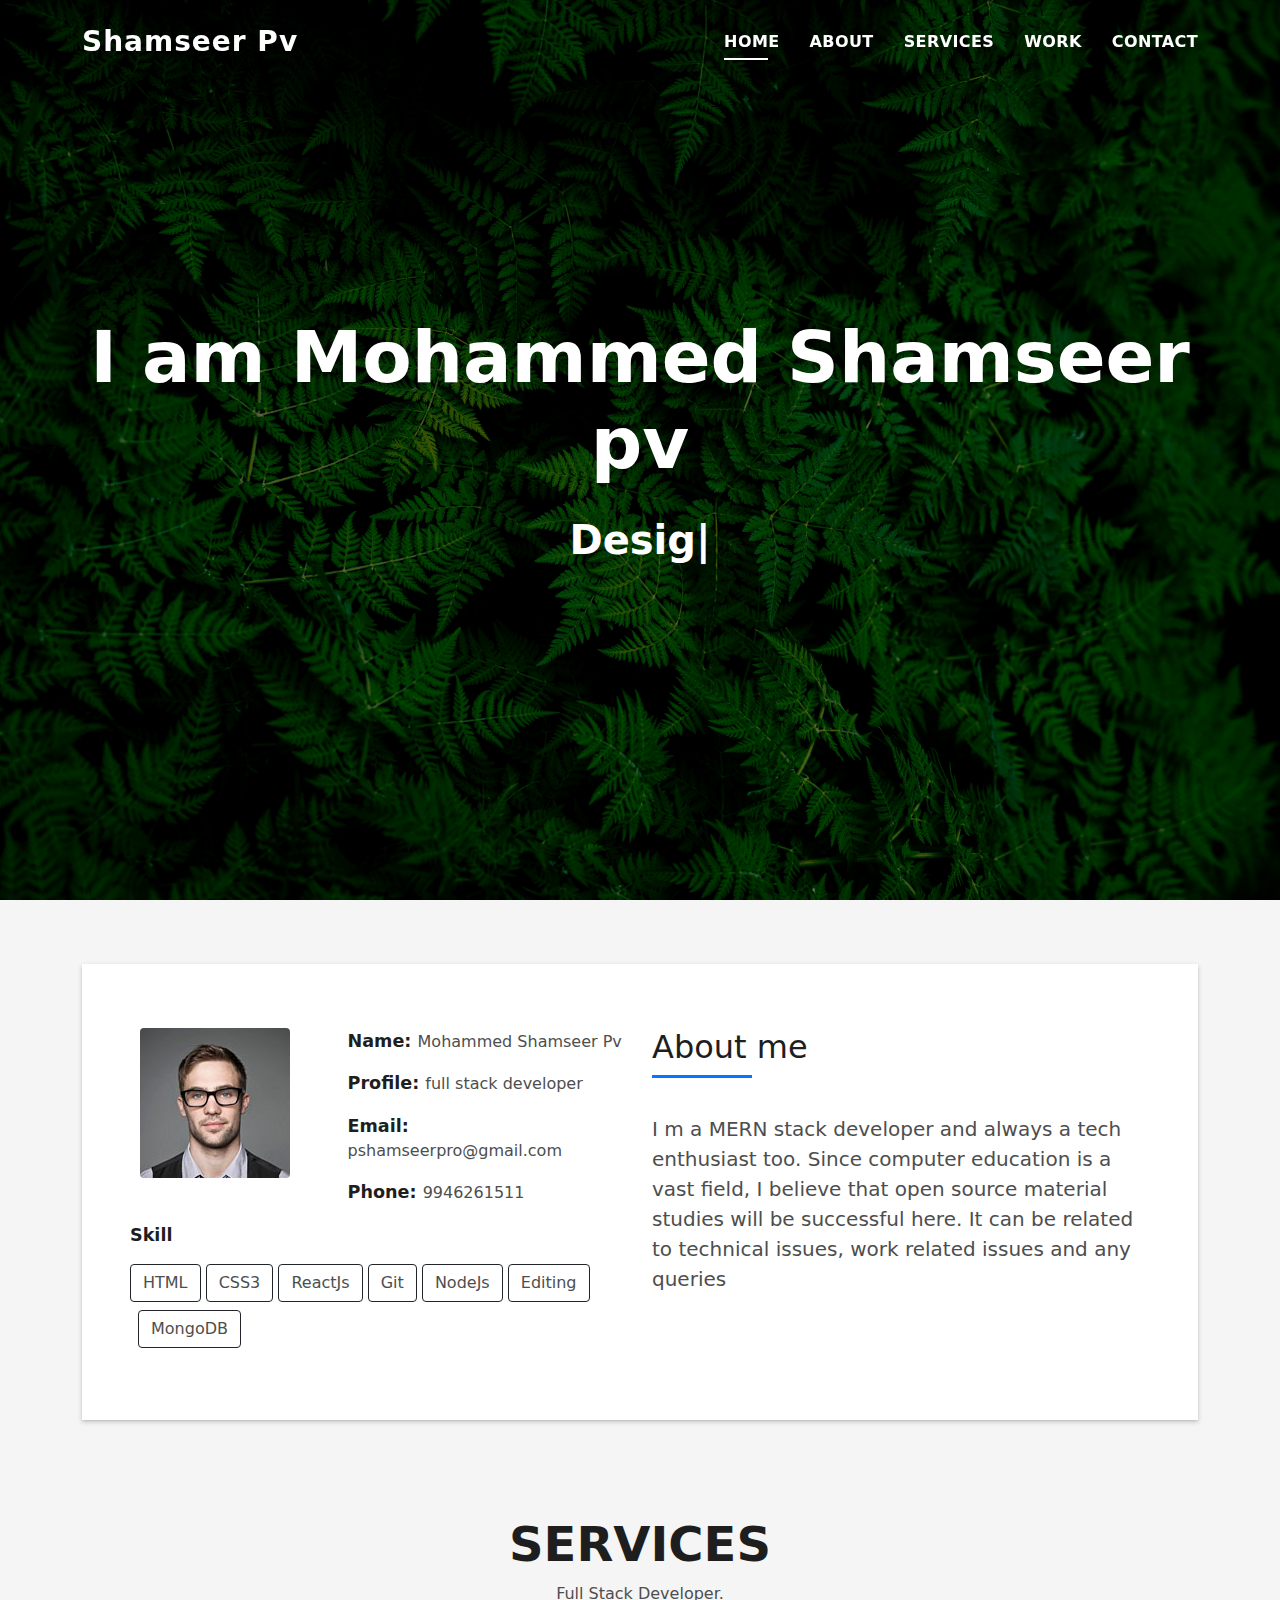
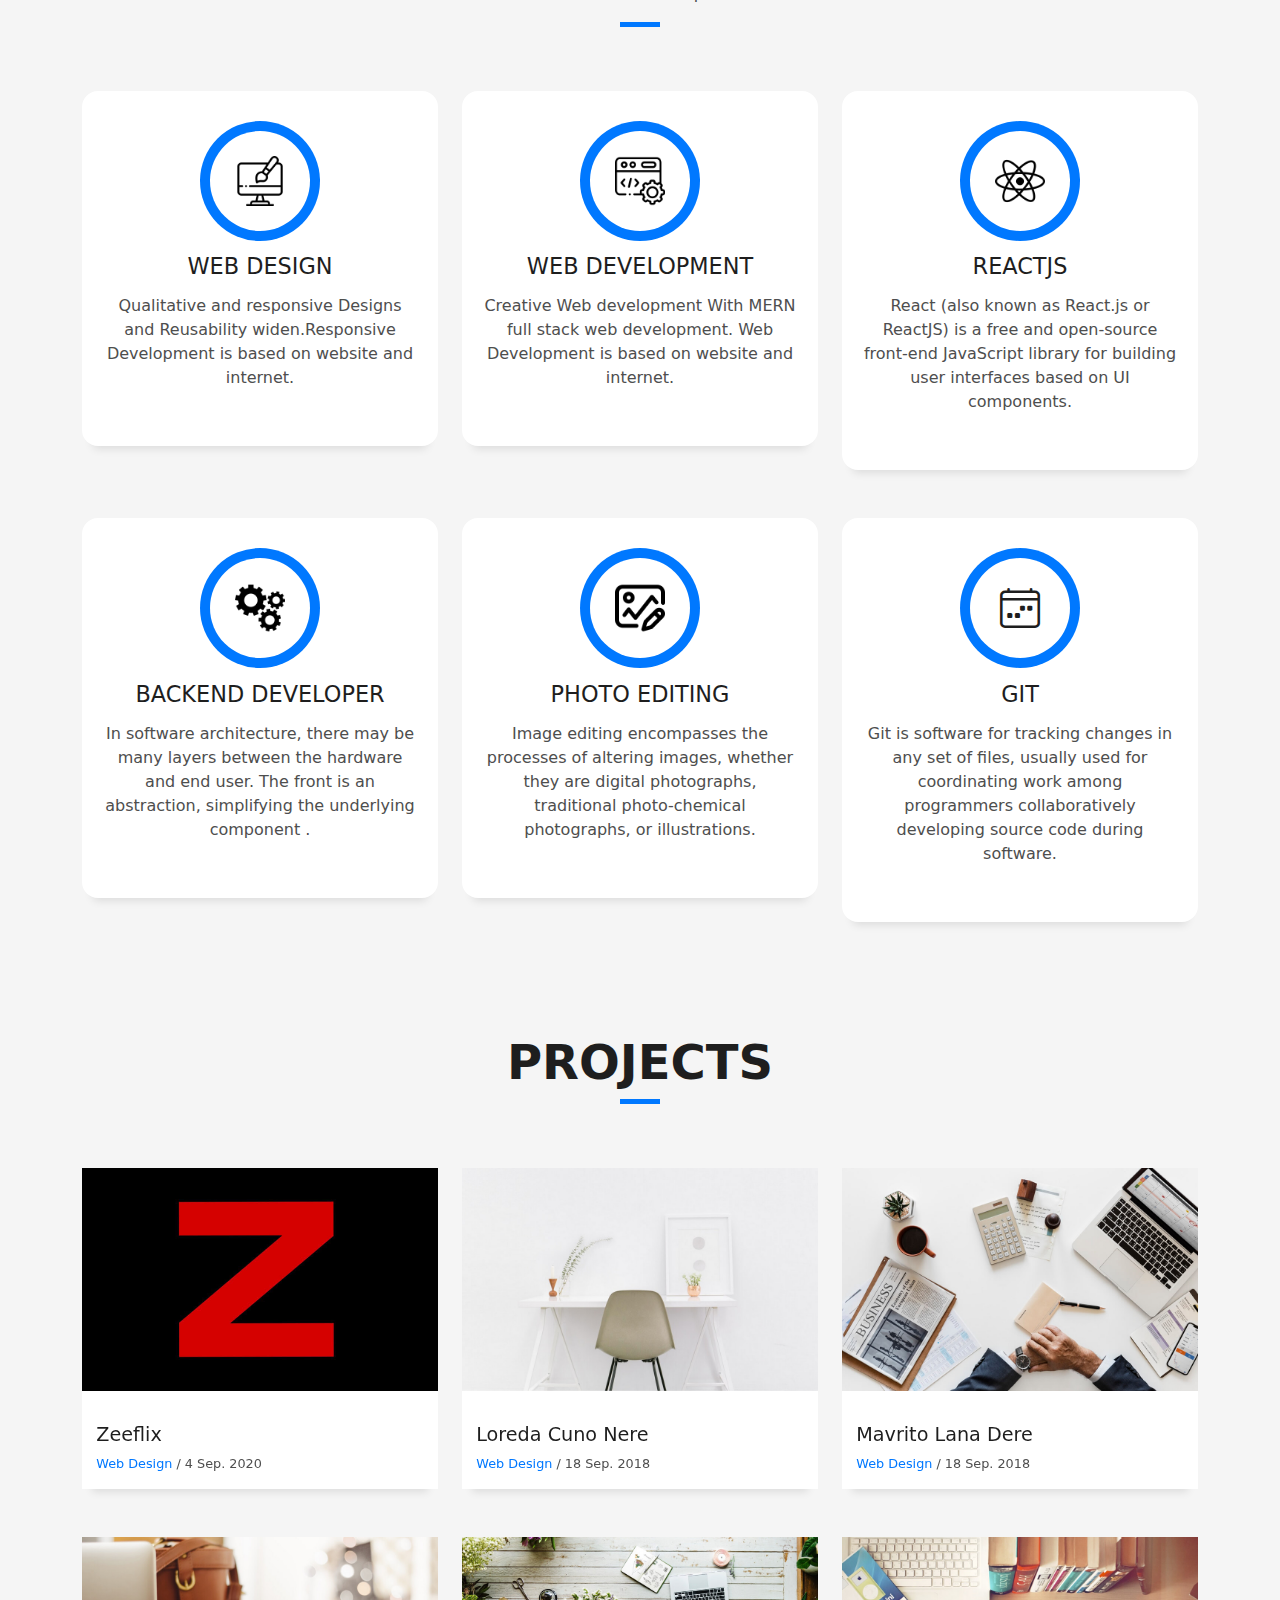
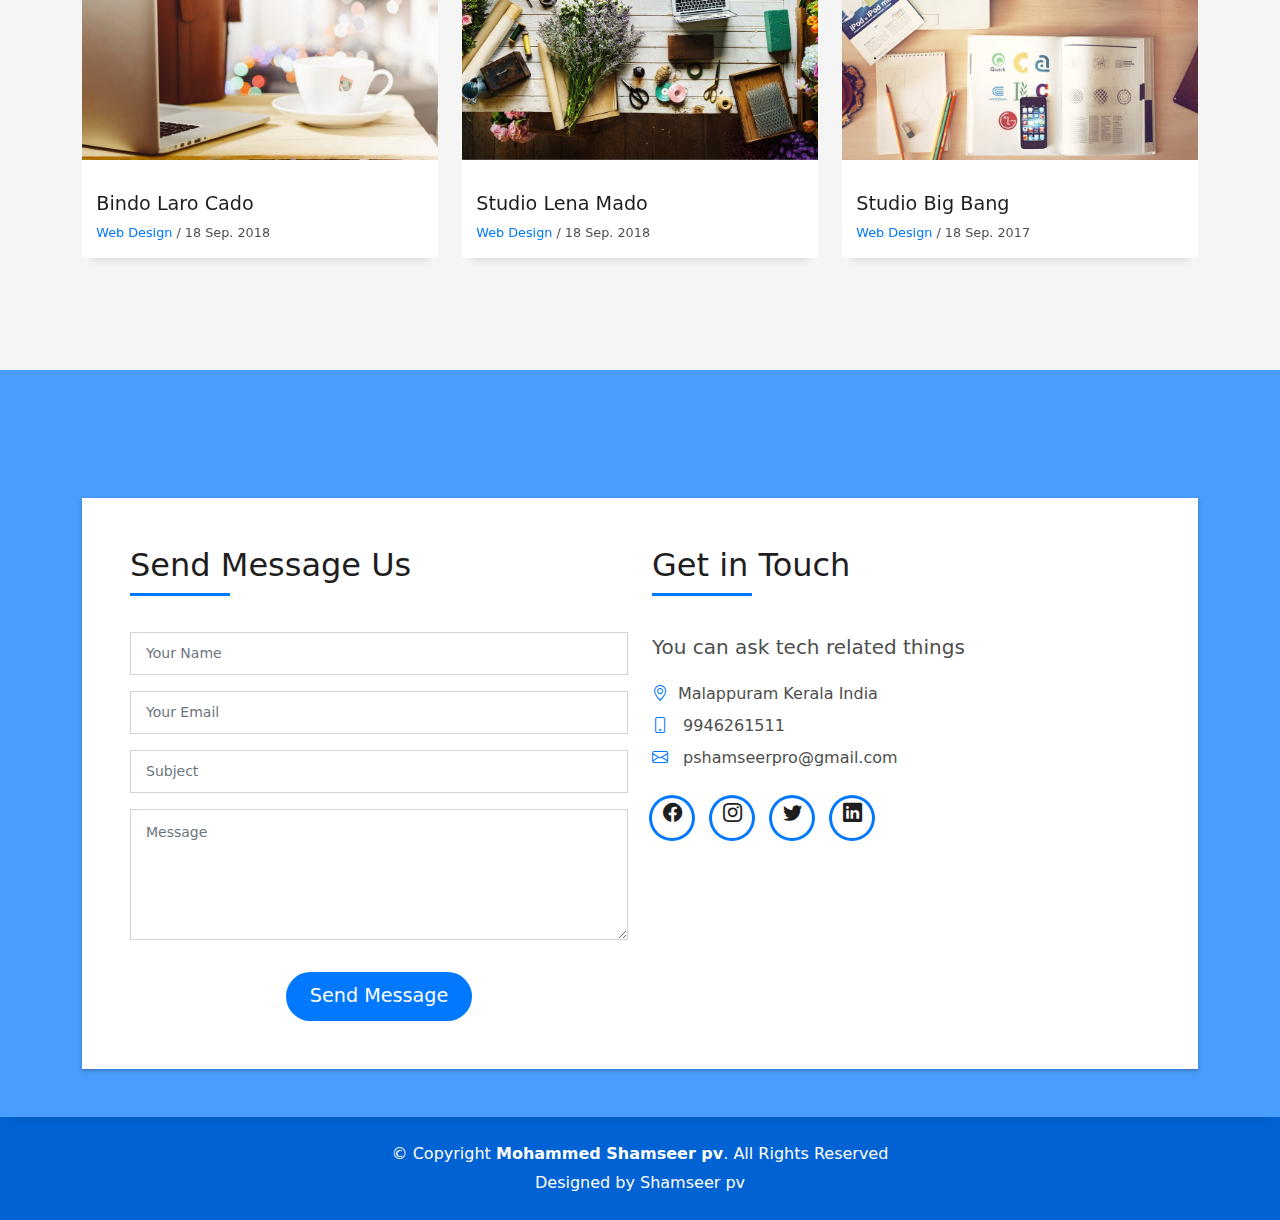
<file: index.html>
<!DOCTYPE html>
<html lang="en">

<head>
  <meta charset="utf-8">
  <meta content="width=device-width, initial-scale=1.0" name="viewport">

  <title>Mohammed Shamseer pv</title>
  <meta content="" name="description">
  <meta content="" name="keywords">

  <!-- Favicons -->
  <link href="./assets/img/head.jpg" rel="icon">
  <link href="./assets/img/head.jpg" rel="apple-touch-icon">

  <!-- Vendor CSS Files -->
  <link href="assets/vendor/bootstrap/css/bootstrap.min.css" rel="stylesheet">
  <link href="assets/vendor/bootstrap-icons/bootstrap-icons.css" rel="stylesheet">
  <link href="assets/vendor/glightbox/css/glightbox.min.css" rel="stylesheet">
  <link href="assets/vendor/swiper/swiper-bundle.min.css" rel="stylesheet">

  <!-- Template Main CSS File -->
  <link href="assets/css/style.css" rel="stylesheet">

</head>

<body>

  <!-- ======= Header ======= -->
  <header id="header" class="fixed-top">
    <div class="container d-flex align-items-center justify-content-between">

      <h1 class="logo"><a href="index.html">Shamseer Pv</a></h1>


      <nav id="navbar" class="navbar">
        <ul>
          <li><a class="nav-link scrollto active" href="#hero">Home</a></li>
          <li><a class="nav-link scrollto" href="#about">About</a></li>
          <li><a class="nav-link scrollto" href="#services">Services</a></li>
          <li><a class="nav-link scrollto " href="#work">Work</a></li>

          <li><a class="nav-link scrollto" href="#contact">Contact</a></li>
        </ul>
        <i class="bi bi-list mobile-nav-toggle"></i>
      </nav><!-- .navbar -->

    </div>
  </header><!-- End Header -->

  <!-- ======= Hero Section ======= -->
  <div id="hero" class="hero route bg-image" style="background-image: url(assets/img/bg.jpg)">
    <div class="overlay-itro"></div>
    <div class="hero-content display-table">
      <div class="table-cell">
        <div class="container">
          <!--<p class="display-6 color-d">Hello, world!</p>-->
          <h1 class="hero-title mb-4">I am Mohammed Shamseer pv</h1>
          <p class="hero-subtitle"><span class="typed"
              data-typed-items="Designer, Developer, Freelancer, Photographer"></span></p>

        </div>
      </div>
    </div>
  </div><!-- End Hero Section -->

  <main id="main">

    <!-- ======= About Section ======= -->
    <section id="about" class="about-mf sect-pt4 route">
      <div class="container">
        <div class="row">
          <div class="col-sm-12">
            <div class="box-shadow-full">
              <div class="row">
                <div class="col-md-6">
                  <div class="row">
                    <div class="col-sm-6 col-md-5">
                      <div class="about-img">
                        <img src="assets/img/testimonial-2.jpg" class="img-fluid rounded b-shadow-a" alt="">
                      </div>
                    </div>
                    <div class="col-sm-6 col-md-7">
                      <div class="about-info">
                        <p><span class="title-s">Name: </span> <span>Mohammed Shamseer Pv</span></p>
                        <p><span class="title-s">Profile: </span> <span>full stack developer</span></p>
                        <p><span class="title-s">Email: </span> <span>pshamseerpro@gmail.com</span></p>
                        <p><span class="title-s">Phone: </span> <span>9946261511</span></p>
                      </div>
                    </div>
                  </div>
                  <div class="skill-mf">
                    <p class="title-s">Skill</p>
                    <button type="button" class="btn btn-outline-dark"><span>HTML</span> </button>
                    <button type="button" class="btn btn-outline-dark"><span>CSS3</span> </button>
                    <button type="button" class="btn btn-outline-dark"><span>ReactJs</span> </button>
                    <button type="button" class="btn btn-outline-dark"><span>Git </span> </button>
                    <button type="button" class="btn btn-outline-dark"><span>NodeJs</span> </button>
                    <button type="button" class="btn btn-outline-dark"><span>Editing</span> </button>
                    <button type="button" class="btn btn-outline-dark m-2"><span>MongoDB</span> </button>


                  </div>
                </div>
                <div class="col-md-6">
                  <div class="about-me pt-4 pt-md-0">
                    <div class="title-box-2">
                      <h5 class="title-left">
                        About me
                      </h5>
                    </div>
                    <p class="lead">
                      I m a MERN stack developer and always a tech enthusiast too. Since computer education is a vast
                      field, I believe that open source material studies will be successful here.
                      It can be related to technical issues, work related issues and any queries
                    </p>
                    <p class="lead">

                    </p>
                    <p class="lead">

                    </p>
                  </div>
                </div>
              </div>
            </div>
          </div>
        </div>
      </div>
    </section><!-- End About Section -->

    <!-- ======= Services Section ======= -->
    <section id="services" class="services-mf pt-5 route">
      <div class="container">
        <div class="row">
          <div class="col-sm-12">
            <div class="title-box text-center">
              <h3 class="title-a">
                Services
              </h3>
              <p class="subtitle-a">
                Full Stack Developer.
              </p>
              <div class="line-mf"></div>
            </div>
          </div>
        </div>
        <div class="row">
          <div class="col-md-4">
            <div class="service-box">
              <div class="service-ico">
                <span class="ico-circle"><i class=""> <img src="./assets/img/web-design.png" class="logo-img" alt="">
                  </i></span>
              </div>
              <div class="service-content">
                <h2 class="s-title">Web Design</h2>
                <p class="s-description text-center">
                  Qualitative and responsive Designs and Reusability widen.Responsive Development is based on website
                  and internet.

                </p>
              </div>
            </div>
          </div>
          <div class="col-md-4">
            <div class="service-box">
              <div class="service-ico">
                <span class="ico-circle"><i class=""> <img src="./assets/img/coding.png" class="logo-img" alt="">
                  </i></span>
              </div>
              <div class="service-content">
                <h2 class="s-title">Web Development</h2>
                <p class="s-description text-center">
                  Creative Web development With MERN full stack web development. Web Development is based on website and
                  internet.
                </p>
              </div>
            </div>
          </div>
          <div class="col-md-4">
            <div class="service-box">
              <div class="service-ico">
                <span class="ico-circle"><i class=""><img src="./assets/img/React.png" class="logo-img"
                      alt=""></i></span>
              </div>
              <div class="service-content">
                <h2 class="s-title">Reactjs</h2>
                <p class="s-description text-center">
                  React (also known as React.js or ReactJS) is a free and open-source front-end JavaScript library for
                  building user interfaces based on UI components.
                </p>
              </div>
            </div>
          </div>
          <div class="col-md-4">
            <div class="service-box">
              <div class="service-ico">
                <span class="ico-circle"><i class=""></i> <img src="./assets/img/bk.png" class="logo-img" alt="">
                </span>
              </div>
              <div class="service-content">
                <h2 class="s-title">backend developer</h2>
                <p class="s-description text-center">
                  In software architecture, there may be many layers between the hardware and end user. The front is an
                  abstraction, simplifying the underlying component .
                </p>
              </div>
            </div>
          </div>
          <div class="col-md-4">
            <div class="service-box">
              <div class="service-ico">
                <span class="ico-circle"><i class=""> <img src="./assets/img/pe.png" class="logo-img" alt="">
                  </i></span>
              </div>
              <div class="service-content">
                <h2 class="s-title">photo editing</h2>
                <p class="s-description text-center">
                  Image editing encompasses the processes of altering images, whether they are digital photographs,
                  traditional photo-chemical photographs, or illustrations.
                </p>
              </div>
            </div>
          </div>
          <div class="col-md-4">
            <div class="service-box">
              <div class="service-ico">
                <span class="ico-circle"><i class="bi bi-calendar4-week"></i></span>
              </div>
              <div class="service-content">
                <h2 class="s-title">git</h2>
                <p class="s-description text-center">
                  Git is software for tracking changes in any set of files, usually used for coordinating work among
                  programmers collaboratively developing source code during software.
                </p>
              </div>
            </div>
          </div>
        </div>
      </div>
    </section><!-- End Services Section -->



    <!-- ======= Portfolio Section ======= -->
    <section id="work" class="portfolio-mf sect-pt4 route">
      <div class="container">
        <div class="row">
          <div class="col-sm-12">
            <div class="title-box text-center">
              <h3 class="title-a">
                projects

              </h3>

              <div class="line-mf"></div>
            </div>
          </div>
        </div>
        <div class="row">
          <div class="col-md-4">
            <div class="work-box">
              <a href="assets/img/Zeflix.jpg" target="_blank" data-gallery="portfolioGallery" class="portfolio-lightbox">
                <div class="work-img">
                  <a href="https://shamseerpr.github.io/Zeeflix/"  target="_blank">
                    <img  src="assets/img/z2.jpg" alt="" class="img-fluid ">
                  </a>
                  
                </div>
              </a>
              <a href="https://shamseerpr.github.io/Zeeflix/" target="_blank">


                <div class="work-content">
                  <div class="row">
                    <div class="col-sm-8">
                      <h2 class="w-title">Zeeflix</h2>
                      <div class="w-more">
                        <span class="w-ctegory">Web Design</span> / <span class="w-date">4 Sep. 2020</span>
                      </div>
                    </div>
              </a>
              <div class="col-sm-4">

              </div>
            </div>
          </div>
        </div>
      </div>
      <div class="col-md-4">
        <div class="work-box">
          <a href="assets/img/work-2.jpg" data-gallery="portfolioGallery" class="portfolio-lightbox">
            <div class="work-img">
              <img src="assets/img/work-2.jpg" alt="" class="img-fluid">
            </div>
          </a>
          <div class="work-content">
            <div class="row">
              <div class="col-sm-8">
                <h2 class="w-title">Loreda Cuno Nere</h2>
                <div class="w-more">
                  <span class="w-ctegory">Web Design</span> / <span class="w-date">18 Sep. 2018</span>
                </div>
              </div>
              <div class="col-sm-4">
                
              </div>
            </div>
          </div>
        </div>
      </div>
      <div class="col-md-4">
        <div class="work-box">
          <a href="assets/img/work-3.jpg" data-gallery="portfolioGallery" class="portfolio-lightbox">
            <div class="work-img">
              <img src="assets/img/work-3.jpg" alt="" class="img-fluid">
            </div>
          </a>
          <div class="work-content">
            <div class="row">
              <div class="col-sm-8">
                <h2 class="w-title">Mavrito Lana Dere</h2>
                <div class="w-more">
                  <span class="w-ctegory">Web Design</span> / <span class="w-date">18 Sep. 2018</span>
                </div>
              </div>
              <div class="col-sm-4">
                
              </div>
            </div>
          </div>
        </div>
      </div>
      <div class="col-md-4">
        <div class="work-box">
          <a href="assets/img/work-4.jpg" data-gallery="portfolioGallery" class="portfolio-lightbox">
            <div class="work-img">
              <img src="assets/img/work-4.jpg" alt="" class="img-fluid">
            </div>
          </a>
          <div class="work-content">
            <div class="row">
              <div class="col-sm-8">
                <h2 class="w-title">Bindo Laro Cado</h2>
                <div class="w-more">
                  <span class="w-ctegory">Web Design</span> / <span class="w-date">18 Sep. 2018</span>
                </div>
              </div>
              <div class="col-sm-4">
                
              </div>
            </div>
          </div>
        </div>
      </div>
      <div class="col-md-4">
        <div class="work-box">
          <a href="assets/img/work-5.jpg" data-gallery="portfolioGallery" class="portfolio-lightbox">
            <div class="work-img">
              <img src="assets/img/work-5.jpg" alt="" class="img-fluid">
            </div>
          </a>
          <div class="work-content">
            <div class="row">
              <div class="col-sm-8">
                <h2 class="w-title">Studio Lena Mado</h2>
                <div class="w-more">
                  <span class="w-ctegory">Web Design</span> / <span class="w-date">18 Sep. 2018</span>
                </div>
              </div>
              <div class="col-sm-4">
                
              </div>
            </div>
          </div>
        </div>
      </div>
      <div class="col-md-4">
        <div class="work-box">
          <a href="assets/img/work-6.jpg" data-gallery="portfolioGallery" class="portfolio-lightbox">
            <div class="work-img">
              <img src="assets/img/work-6.jpg" alt="" class="img-fluid">
            </div>
          </a>
          <div class="work-content">
            <div class="row">
              <div class="col-sm-8">
                <h2 class="w-title">Studio Big Bang</h2>
                <div class="w-more">
                  <span class="w-ctegory">Web Design</span> / <span class="w-date">18 Sep. 2017</span>
                </div>
              </div>
              <div class="col-sm-4">
                
              </div>
            </div>
          </div>
        </div>
      </div>

      </div>
      </div>
    </section><!-- End Portfolio Section -->


    </div>
    <div class="swiper-pagination"></div>
    </div>

    <!-- <div id="testimonial-mf" class="owl-carousel owl-theme">
          
        </div> -->
    </div>
    </div>
    </div>
    </div><!-- End Testimonials Section -->



    <!-- ======= Contact Section ======= -->
    <section id="contact" class="paralax-mf footer-paralax bg-image sect-mt4 route"
      style="background-image: url(assets/img/overlay-bg.jpg)">
      <div class="overlay-mf"></div>
      <div class="container">
        <div class="row">
          <div class="col-sm-12">
            <div class="contact-mf">
              <div id="contact" class="box-shadow-full">
                <div class="row">
                  <div class="col-md-6">
                    <div class="title-box-2">
                      <h5 class="title-left">
                        Send Message Us
                      </h5>
                    </div>
                    <div>
                      <form action="forms/contact.php" method="post" role="form" class="php-email-form">
                        <div class="row">
                          <div class="col-md-12 mb-3">
                            <div class="form-group">
                              <input type="text" name="name" class="form-control" id="name" placeholder="Your Name"
                                required>
                            </div>
                          </div>
                          <div class="col-md-12 mb-3">
                            <div class="form-group">
                              <input type="email" class="form-control" name="email" id="email" placeholder="Your Email"
                                required>
                            </div>
                          </div>
                          <div class="col-md-12 mb-3">
                            <div class="form-group">
                              <input type="text" class="form-control" name="subject" id="subject" placeholder="Subject"
                                required>
                            </div>
                          </div>
                          <div class="col-md-12">
                            <div class="form-group">
                              <textarea class="form-control" name="message" rows="5" placeholder="Message"
                                required></textarea>
                            </div>
                          </div>
                          <div class="col-md-12 text-center my-3">
                            <div class="loading">Loading</div>
                            <div class="error-message"></div>
                            <div class="sent-message">Your message has been sent. Thank you!</div>
                          </div>
                          <div class="col-md-12 text-center">
                            <button type="submit" class="button button-a button-big button-rouded">Send Message</button>
                          </div>
                        </div>
                      </form>
                    </div>
                  </div>
                  <div class="col-md-6">
                    <div class="title-box-2 pt-4 pt-md-0">
                      <h5 class="title-left">
                        Get in Touch
                      </h5>
                    </div>
                    <div class="more-info">
                      <p class="lead">
                        You can ask tech related things
                      </p>
                      <ul class="list-ico">
                        <li><span class="bi bi-geo-alt"></span>Malappuram Kerala India</li>
                        <li><span class="bi bi-phone"></span> 9946261511</li>
                        <li><span class="bi bi-envelope"></span> pshamseerpro@gmail.com</li>
                      </ul>
                    </div>
                    <div class="socials">
                      <ul>
                        <li><a href=""><span class="ico-circle"><i class="bi bi-facebook"></i></span></a></li>
                        <li><a href="https://www.instagram.com/shamseer_pv_/?utm_medium=copy_link"><span
                              class="ico-circle"><i class="bi bi-instagram"></i></span></a></li>
                        <li><a href=""><span class="ico-circle"><i class="bi bi-twitter"></i></span></a></li>
                        <li><a href=" https://www.linkedin.com/in/mohammed-shamseer-pv-260646229"><span
                              class="ico-circle"><i class="bi bi-linkedin"></i></span></a></li>
                      </ul>
                    </div>
                  </div>
                </div>
              </div>
            </div>
          </div>
        </div>
      </div>
    </section><!-- End Contact Section -->

  </main><!-- End #main -->

  <!-- ======= Footer ======= -->
  <footer>
    <div class="container">
      <div class="row">
        <div class="col-sm-12">
          <div class="copyright-box">
            <p class="copyright">&copy; Copyright <strong>Mohammed Shamseer pv</strong>. All Rights Reserved</p>
            <div class="credits">

              Designed by <a href="./index.html">Shamseer pv</a>
            </div>
          </div>
        </div>
      </div>
    </div>
  </footer><!-- End  Footer -->

  <div id="preloader"></div>
  <a href="#" class="back-to-top d-flex align-items-center justify-content-center"><i
      class="bi bi-arrow-up-short"></i></a>

  <!-- Vendor JS Files -->
  <script src="assets/vendor/purecounter/purecounter.js"></script>
  <script src="assets/vendor/bootstrap/js/bootstrap.bundle.min.js"></script>
  <script src="assets/vendor/glightbox/js/glightbox.min.js"></script>
  <script src="assets/vendor/swiper/swiper-bundle.min.js"></script>
  <script src="assets/vendor/typed.js/typed.min.js"></script>
  <script src="assets/vendor/php-email-form/validate.js"></script>

  <!-- Template Main JS File -->
  <script src="assets/js/main.js"></script>

</body>

</html>
</file>
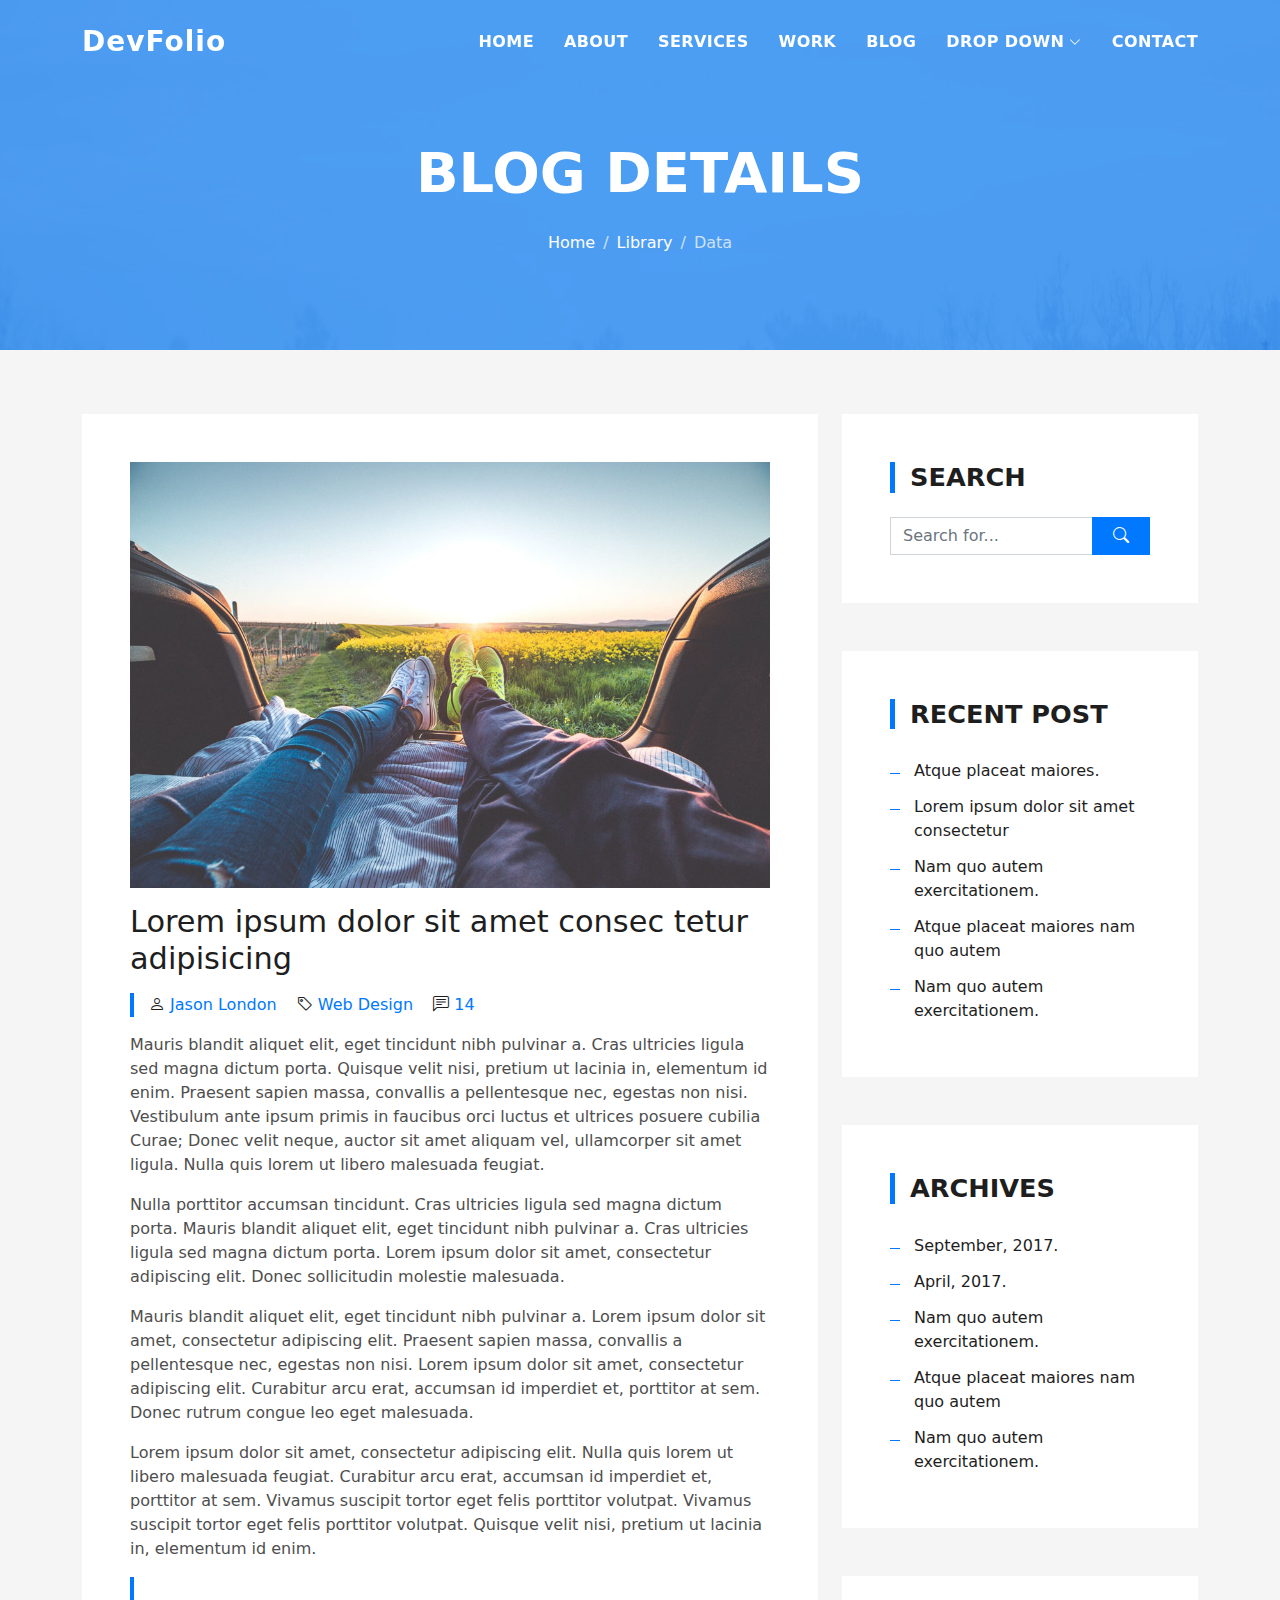
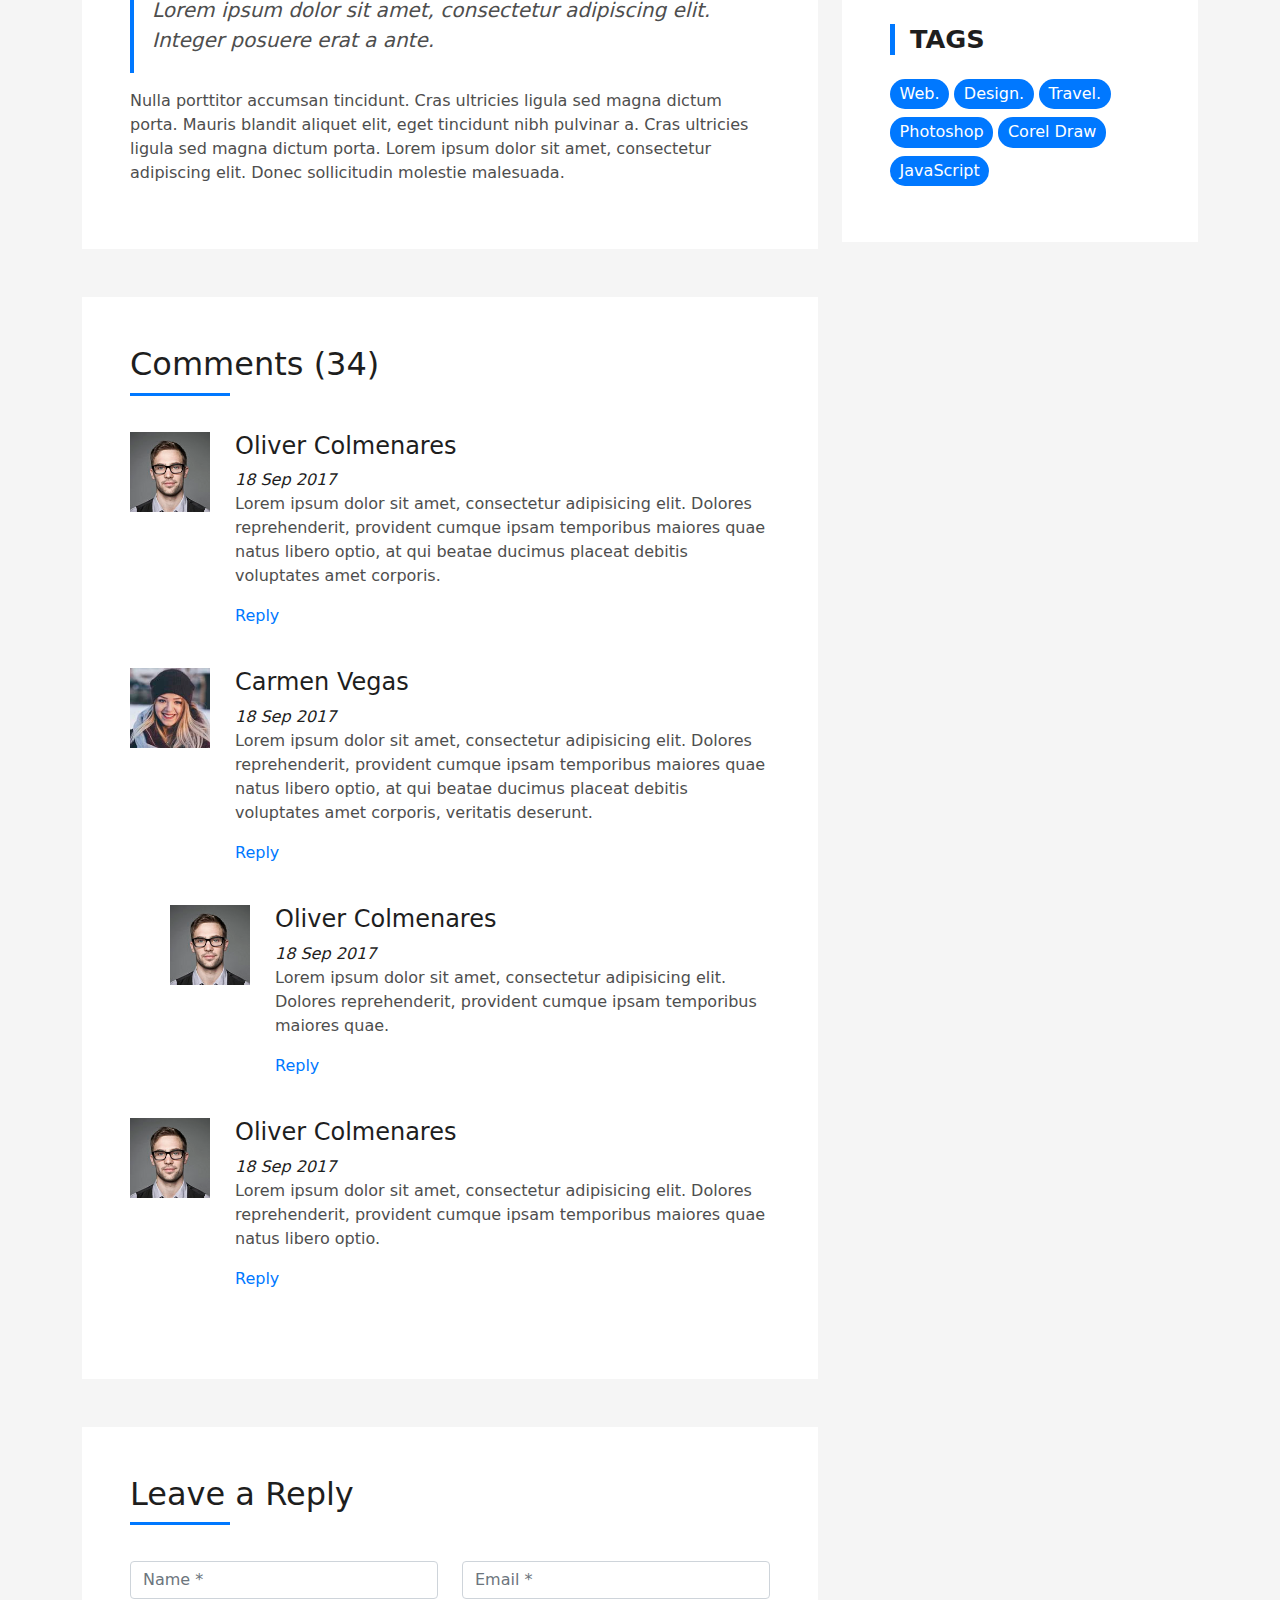
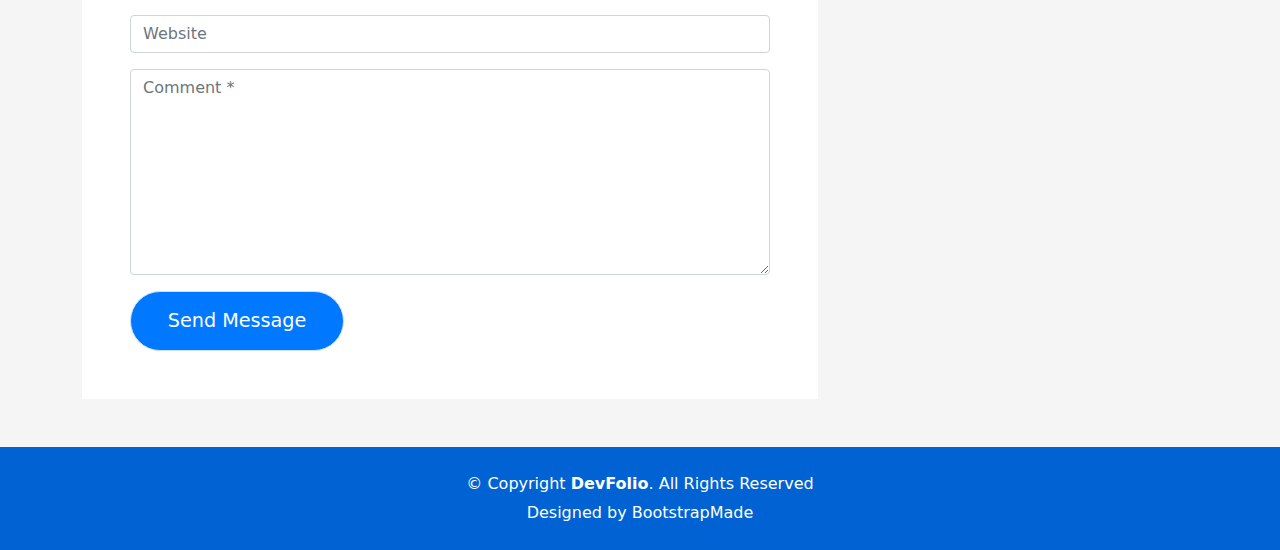
<file: blog-single.html>
<!DOCTYPE html>
<html lang="en">

<head>
  <meta charset="utf-8">
  <meta content="width=device-width, initial-scale=1.0" name="viewport">

  <title>DevFolio Bootstrap Portfolio Template - Blog Single</title>
  <meta content="" name="description">
  <meta content="" name="keywords">

  <!-- Favicons -->
  <link href="assets/img/favicon.png" rel="icon">
  <link href="assets/img/apple-touch-icon.png" rel="apple-touch-icon">

  <!-- Vendor CSS Files -->
  <link href="assets/vendor/bootstrap/css/bootstrap.min.css" rel="stylesheet">
  <link href="assets/vendor/bootstrap-icons/bootstrap-icons.css" rel="stylesheet">
  <link href="assets/vendor/glightbox/css/glightbox.min.css" rel="stylesheet">
  <link href="assets/vendor/swiper/swiper-bundle.min.css" rel="stylesheet">

  <!-- Template Main CSS File -->
  <link href="assets/css/style.css" rel="stylesheet">

</head>

<body>

  <!-- ======= Header ======= -->
  <header id="header" class="fixed-top">
    <div class="container d-flex align-items-center justify-content-between">

      <h1 class="logo"><a href="index.html">DevFolio</a></h1>
     

      <nav id="navbar" class="navbar">
        <ul>
          <li><a class="nav-link scrollto " href="#hero">Home</a></li>
          <li><a class="nav-link scrollto" href="#about">About</a></li>
          <li><a class="nav-link scrollto" href="#services">Services</a></li>
          <li><a class="nav-link scrollto " href="#work">Work</a></li>
          <li><a class="nav-link scrollto " href="#blog">Blog</a></li>
          <li class="dropdown"><a href="#"><span>Drop Down</span> <i class="bi bi-chevron-down"></i></a>
            <ul>
              <li><a href="#">Drop Down 1</a></li>
              <li class="dropdown"><a href="#"><span>Deep Drop Down</span> <i class="bi bi-chevron-right"></i></a>
                <ul>
                  <li><a href="#">Deep Drop Down 1</a></li>
                  <li><a href="#">Deep Drop Down 2</a></li>
                  <li><a href="#">Deep Drop Down 3</a></li>
                  <li><a href="#">Deep Drop Down 4</a></li>
                  <li><a href="#">Deep Drop Down 5</a></li>
                </ul>
              </li>
              <li><a href="#">Drop Down 2</a></li>
              <li><a href="#">Drop Down 3</a></li>
              <li><a href="#">Drop Down 4</a></li>
            </ul>
          </li>
          <li><a class="nav-link scrollto" href="#contact">Contact</a></li>
        </ul>
        <i class="bi bi-list mobile-nav-toggle"></i>
      </nav><!-- .navbar -->

    </div>
  </header><!-- End Header -->

  <div class="hero hero-single route bg-image" style="background-image: url(assets/img/overlay-bg.jpg)">
    <div class="overlay-mf"></div>
    <div class="hero-content display-table">
      <div class="table-cell">
        <div class="container">
          <h2 class="hero-title mb-4">Blog Details</h2>
          <ol class="breadcrumb d-flex justify-content-center">
            <li class="breadcrumb-item">
              <a href="#">Home</a>
            </li>
            <li class="breadcrumb-item">
              <a href="#">Library</a>
            </li>
            <li class="breadcrumb-item active">Data</li>
          </ol>
        </div>
      </div>
    </div>
  </div>

  <main id="main">

    <!-- ======= Blog Single Section ======= -->
    <section class="blog-wrapper sect-pt4" id="blog">
      <div class="container">
        <div class="row">
          <div class="col-md-8">
            <div class="post-box">
              <div class="post-thumb">
                <img src="assets/img/post-1.jpg" class="img-fluid" alt="">
              </div>
              <div class="post-meta">
                <h1 class="article-title">Lorem ipsum dolor sit amet consec tetur adipisicing</h1>
                <ul>
                  <li>
                    <span class="bi bi-person"></span>
                    <a href="#">Jason London</a>
                  </li>
                  <li>
                    <span class="bi bi-tag"></span>
                    <a href="#">Web Design</a>
                  </li>
                  <li>
                    <span class="bi bi-chat-left-text"></span>
                    <a href="#">14</a>
                  </li>
                </ul>
              </div>
              <div class="article-content">
                <p>
                  Mauris blandit aliquet elit, eget tincidunt nibh pulvinar a. Cras ultricies ligula sed magna dictum
                  porta. Quisque velit
                  nisi, pretium ut lacinia in, elementum id enim. Praesent sapien massa, convallis a pellentesque
                  nec, egestas non nisi. Vestibulum ante ipsum primis in faucibus orci luctus et ultrices posuere
                  cubilia Curae; Donec velit neque, auctor sit amet aliquam vel, ullamcorper sit amet ligula.
                  Nulla quis lorem ut libero malesuada feugiat.
                </p>
                <p>
                  Nulla porttitor accumsan tincidunt. Cras ultricies ligula sed magna dictum porta. Mauris blandit
                  aliquet elit, eget tincidunt
                  nibh pulvinar a. Cras ultricies ligula sed magna dictum porta. Lorem ipsum dolor sit amet,
                  consectetur adipiscing elit. Donec sollicitudin molestie malesuada.
                </p>
                <p>
                  Mauris blandit aliquet elit, eget tincidunt nibh pulvinar a. Lorem ipsum dolor sit amet, consectetur
                  adipiscing elit. Praesent
                  sapien massa, convallis a pellentesque nec, egestas non nisi. Lorem ipsum dolor sit amet,
                  consectetur adipiscing elit. Curabitur arcu erat, accumsan id imperdiet et, porttitor at
                  sem. Donec rutrum congue leo eget malesuada.
                </p>
                <p>
                  Lorem ipsum dolor sit amet, consectetur adipiscing elit. Nulla quis lorem ut libero malesuada feugiat.
                  Curabitur arcu erat,
                  accumsan id imperdiet et, porttitor at sem. Vivamus suscipit tortor eget felis porttitor
                  volutpat. Vivamus suscipit tortor eget felis porttitor volutpat. Quisque velit nisi, pretium
                  ut lacinia in, elementum id enim.
                </p>
                <blockquote class="blockquote">
                  <p class="mb-0">Lorem ipsum dolor sit amet, consectetur adipiscing elit. Integer posuere erat a ante.</p>
                </blockquote>
                <p>
                  Nulla porttitor accumsan tincidunt. Cras ultricies ligula sed magna dictum porta. Mauris blandit
                  aliquet elit, eget tincidunt
                  nibh pulvinar a. Cras ultricies ligula sed magna dictum porta. Lorem ipsum dolor sit amet,
                  consectetur adipiscing elit. Donec sollicitudin molestie malesuada.
                </p>
              </div>
            </div>
            <div class="box-comments">
              <div class="title-box-2">
                <h4 class="title-comments title-left">Comments (34)</h4>
              </div>
              <ul class="list-comments">
                <li>
                  <div class="comment-avatar">
                    <img src="assets/img/testimonial-2.jpg" alt="">
                  </div>
                  <div class="comment-details">
                    <h4 class="comment-author">Oliver Colmenares</h4>
                    <span>18 Sep 2017</span>
                    <p>
                      Lorem ipsum dolor sit amet, consectetur adipisicing elit. Dolores reprehenderit, provident cumque
                      ipsam temporibus maiores
                      quae natus libero optio, at qui beatae ducimus placeat debitis voluptates amet corporis.
                    </p>
                    <a href="3">Reply</a>
                  </div>
                </li>
                <li>
                  <div class="comment-avatar">
                    <img src="assets/img/testimonial-4.jpg" alt="">
                  </div>
                  <div class="comment-details">
                    <h4 class="comment-author">Carmen Vegas</h4>
                    <span>18 Sep 2017</span>
                    <p>
                      Lorem ipsum dolor sit amet, consectetur adipisicing elit. Dolores reprehenderit, provident cumque
                      ipsam temporibus maiores
                      quae natus libero optio, at qui beatae ducimus placeat debitis voluptates amet corporis,
                      veritatis deserunt.
                    </p>
                    <a href="3">Reply</a>
                  </div>
                </li>
                <li class="comment-children">
                  <div class="comment-avatar">
                    <img src="assets/img/testimonial-2.jpg" alt="">
                  </div>
                  <div class="comment-details">
                    <h4 class="comment-author">Oliver Colmenares</h4>
                    <span>18 Sep 2017</span>
                    <p>
                      Lorem ipsum dolor sit amet, consectetur adipisicing elit. Dolores reprehenderit, provident cumque
                      ipsam temporibus maiores
                      quae.
                    </p>
                    <a href="3">Reply</a>
                  </div>
                </li>
                <li>
                  <div class="comment-avatar">
                    <img src="assets/img/testimonial-2.jpg" alt="">
                  </div>
                  <div class="comment-details">
                    <h4 class="comment-author">Oliver Colmenares</h4>
                    <span>18 Sep 2017</span>
                    <p>
                      Lorem ipsum dolor sit amet, consectetur adipisicing elit. Dolores reprehenderit, provident cumque
                      ipsam temporibus maiores
                      quae natus libero optio.
                    </p>
                    <a href="3">Reply</a>
                  </div>
                </li>
              </ul>
            </div>
            <div class="form-comments">
              <div class="title-box-2">
                <h3 class="title-left">
                  Leave a Reply
                </h3>
              </div>
              <form class="form-mf">
                <div class="row">
                  <div class="col-md-6 mb-3">
                    <div class="form-group">
                      <input type="text" class="form-control input-mf" id="inputName" placeholder="Name *" required>
                    </div>
                  </div>
                  <div class="col-md-6 mb-3">
                    <div class="form-group">
                      <input type="email" class="form-control input-mf" id="inputEmail1" placeholder="Email *" required>
                    </div>
                  </div>
                  <div class="col-md-12 mb-3">
                    <div class="form-group">
                      <input type="url" class="form-control input-mf" id="inputUrl" placeholder="Website">
                    </div>
                  </div>
                  <div class="col-md-12 mb-3">
                    <div class="form-group">
                      <textarea id="textMessage" class="form-control input-mf" placeholder="Comment *" name="message" cols="45" rows="8" required></textarea>
                    </div>
                  </div>
                  <div class="col-md-12">
                    <button type="submit" class="button button-a button-big button-rouded">Send Message</button>
                  </div>
                </div>
              </form>
            </div>
          </div>
          <div class="col-md-4">
            <div class="widget-sidebar sidebar-search">
              <h5 class="sidebar-title">Search</h5>
              <div class="sidebar-content">
                <form>
                  <div class="input-group">
                    <input type="text" class="form-control" placeholder="Search for..." aria-label="Search for...">
                    <span class="input-group-btn">
                      <button class="btn btn-secondary btn-search" type="button">
                        <span class="bi bi-search"></span>
                      </button>
                    </span>
                  </div>
                </form>
              </div>
            </div>
            <div class="widget-sidebar">
              <h5 class="sidebar-title">Recent Post</h5>
              <div class="sidebar-content">
                <ul class="list-sidebar">
                  <li>
                    <a href="#">Atque placeat maiores.</a>
                  </li>
                  <li>
                    <a href="#">Lorem ipsum dolor sit amet consectetur</a>
                  </li>
                  <li>
                    <a href="#">Nam quo autem exercitationem.</a>
                  </li>
                  <li>
                    <a href="#">Atque placeat maiores nam quo autem</a>
                  </li>
                  <li>
                    <a href="#">Nam quo autem exercitationem.</a>
                  </li>
                </ul>
              </div>
            </div>
            <div class="widget-sidebar">
              <h5 class="sidebar-title">Archives</h5>
              <div class="sidebar-content">
                <ul class="list-sidebar">
                  <li>
                    <a href="#">September, 2017.</a>
                  </li>
                  <li>
                    <a href="#">April, 2017.</a>
                  </li>
                  <li>
                    <a href="#">Nam quo autem exercitationem.</a>
                  </li>
                  <li>
                    <a href="#">Atque placeat maiores nam quo autem</a>
                  </li>
                  <li>
                    <a href="#">Nam quo autem exercitationem.</a>
                  </li>
                </ul>
              </div>
            </div>
            <div class="widget-sidebar widget-tags">
              <h5 class="sidebar-title">Tags</h5>
              <div class="sidebar-content">
                <ul>
                  <li>
                    <a href="#">Web.</a>
                  </li>
                  <li>
                    <a href="#">Design.</a>
                  </li>
                  <li>
                    <a href="#">Travel.</a>
                  </li>
                  <li>
                    <a href="#">Photoshop</a>
                  </li>
                  <li>
                    <a href="#">Corel Draw</a>
                  </li>
                  <li>
                    <a href="#">JavaScript</a>
                  </li>
                </ul>
              </div>
            </div>
          </div>
        </div>
      </div>
    </section><!-- End Blog Single Section -->

  </main><!-- End #main -->

  <!-- ======= Footer ======= -->
  <footer>
    <div class="container">
      <div class="row">
        <div class="col-sm-12">
          <div class="copyright-box">
            <p class="copyright">&copy; Copyright <strong>DevFolio</strong>. All Rights Reserved</p>
            <div class="credits">
              
              Designed by <a href="https://bootstrapmade.com/">BootstrapMade</a>
            </div>
          </div>
        </div>
      </div>
    </div>
  </footer><!-- End  Footer -->

  <div id="preloader"></div>
  <a href="#" class="back-to-top d-flex align-items-center justify-content-center"><i class="bi bi-arrow-up-short"></i></a>

  <!-- Vendor JS Files -->
  <script src="assets/vendor/purecounter/purecounter.js"></script>
  <script src="assets/vendor/bootstrap/js/bootstrap.bundle.min.js"></script>
  <script src="assets/vendor/glightbox/js/glightbox.min.js"></script>
  <script src="assets/vendor/swiper/swiper-bundle.min.js"></script>
  <script src="assets/vendor/typed.js/typed.min.js"></script>
  <script src="assets/vendor/php-email-form/validate.js"></script>

  <!-- Template Main JS File -->
  <script src="assets/js/main.js"></script>

</body>

</html>
</file>
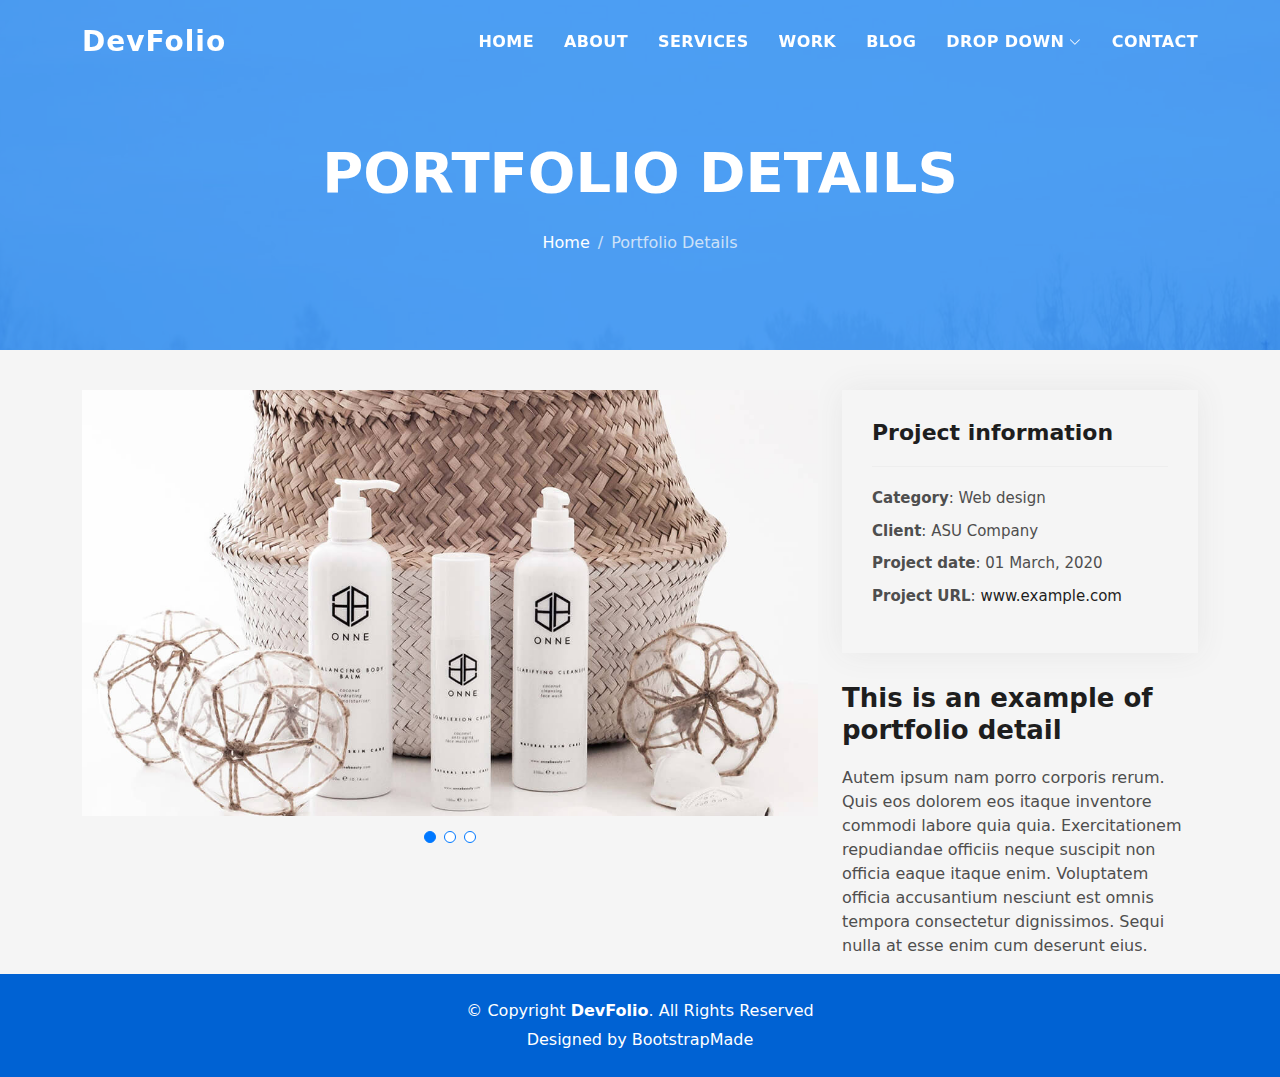
<file: portfolio-details.html>
<!DOCTYPE html>
<html lang="en">

<head>
  <meta charset="utf-8">
  <meta content="width=device-width, initial-scale=1.0" name="viewport">

  <title>DevFolio Bootstrap Portfolio Template - Portfolio Details</title>
  <meta content="" name="description">
  <meta content="" name="keywords">

  <!-- Favicons -->
  <link href="assets/img/favicon.png" rel="icon">
  <link href="assets/img/apple-touch-icon.png" rel="apple-touch-icon">

  <!-- Vendor CSS Files -->
  <link href="assets/vendor/bootstrap/css/bootstrap.min.css" rel="stylesheet">
  <link href="assets/vendor/bootstrap-icons/bootstrap-icons.css" rel="stylesheet">
  <link href="assets/vendor/glightbox/css/glightbox.min.css" rel="stylesheet">
  <link href="assets/vendor/swiper/swiper-bundle.min.css" rel="stylesheet">

  <!-- Template Main CSS File -->
  <link href="assets/css/style.css" rel="stylesheet">

</head>

<body>

  <!-- ======= Header ======= -->
  <header id="header" class="fixed-top">
    <div class="container d-flex align-items-center justify-content-between">

      <h1 class="logo"><a href="index.html">DevFolio</a></h1>
      <!-- Uncomment below if you prefer to use an image logo -->
      <!-- <a href="index.html" class="logo"><img src="assets/img/logo.png" alt="" class="img-fluid"></a>-->

      <nav id="navbar" class="navbar">
        <ul>
          <li><a class="nav-link scrollto " href="#hero">Home</a></li>
          <li><a class="nav-link scrollto" href="#about">About</a></li>
          <li><a class="nav-link scrollto" href="#services">Services</a></li>
          <li><a class="nav-link scrollto " href="#work">Work</a></li>
          <li><a class="nav-link scrollto " href="#blog">Blog</a></li>
          <li class="dropdown"><a href="#"><span>Drop Down</span> <i class="bi bi-chevron-down"></i></a>
            <ul>
              <li><a href="#">Drop Down 1</a></li>
              <li class="dropdown"><a href="#"><span>Deep Drop Down</span> <i class="bi bi-chevron-right"></i></a>
                <ul>
                  <li><a href="#">Deep Drop Down 1</a></li>
                  <li><a href="#">Deep Drop Down 2</a></li>
                  <li><a href="#">Deep Drop Down 3</a></li>
                  <li><a href="#">Deep Drop Down 4</a></li>
                  <li><a href="#">Deep Drop Down 5</a></li>
                </ul>
              </li>
              <li><a href="#">Drop Down 2</a></li>
              <li><a href="#">Drop Down 3</a></li>
              <li><a href="#">Drop Down 4</a></li>
            </ul>
          </li>
          <li><a class="nav-link scrollto" href="#contact">Contact</a></li>
        </ul>
        <i class="bi bi-list mobile-nav-toggle"></i>
      </nav><!-- .navbar -->

    </div>
  </header><!-- End Header -->

  <div class="hero hero-single route bg-image" style="background-image: url(assets/img/overlay-bg.jpg)">
    <div class="overlay-mf"></div>
    <div class="hero-content display-table">
      <div class="table-cell">
        <div class="container">
          <h2 class="hero-title mb-4">Portfolio Details</h2>
          <ol class="breadcrumb d-flex justify-content-center">
            <li class="breadcrumb-item">
              <a href="#">Home</a>
            </li>
            <li class="breadcrumb-item active">Portfolio Details</li>
          </ol>
        </div>
      </div>
    </div>
  </div>

  <main id="main">

    <!-- ======= Portfolio Details Section ======= -->
    <section id="portfolio-details" class="portfolio-details">
      <div class="container">

        <div class="row gy-4">

          <div class="col-lg-8">
            <div class="portfolio-details-slider swiper">
              <div class="swiper-wrapper align-items-center">

                <div class="swiper-slide">
                  <img src="assets/img/portfolio-details-1.jpg" alt="">
                </div>

                <div class="swiper-slide">
                  <img src="assets/img/portfolio-details-2.jpg" alt="">
                </div>

                <div class="swiper-slide">
                  <img src="assets/img/portfolio-details-3.jpg" alt="">
                </div>

              </div>
              <div class="swiper-pagination"></div>
            </div>
          </div>

          <div class="col-lg-4">
            <div class="portfolio-info">
              <h3>Project information</h3>
              <ul>
                <li><strong>Category</strong>: Web design</li>
                <li><strong>Client</strong>: ASU Company</li>
                <li><strong>Project date</strong>: 01 March, 2020</li>
                <li><strong>Project URL</strong>: <a href="#">www.example.com</a></li>
              </ul>
            </div>
            <div class="portfolio-description">
              <h2>This is an example of portfolio detail</h2>
              <p>
                Autem ipsum nam porro corporis rerum. Quis eos dolorem eos itaque inventore commodi labore quia quia. Exercitationem repudiandae officiis neque suscipit non officia eaque itaque enim. Voluptatem officia accusantium nesciunt est omnis tempora consectetur dignissimos. Sequi nulla at esse enim cum deserunt eius.
              </p>
            </div>
          </div>

        </div>

      </div>
    </section><!-- End Portfolio Details Section -->

  </main><!-- End #main -->

  <!-- ======= Footer ======= -->
  <footer>
    <div class="container">
      <div class="row">
        <div class="col-sm-12">
          <div class="copyright-box">
            <p class="copyright">&copy; Copyright <strong>DevFolio</strong>. All Rights Reserved</p>
            <div class="credits">
             
              Designed by <a href="https://bootstrapmade.com/">BootstrapMade</a>
            </div>
          </div>
        </div>
      </div>
    </div>
  </footer><!-- End  Footer -->

  <div id="preloader"></div>
  <a href="#" class="back-to-top d-flex align-items-center justify-content-center"><i class="bi bi-arrow-up-short"></i></a>

  <!-- Vendor JS Files -->
  <script src="assets/vendor/purecounter/purecounter.js"></script>
  <script src="assets/vendor/bootstrap/js/bootstrap.bundle.min.js"></script>
  <script src="assets/vendor/glightbox/js/glightbox.min.js"></script>
  <script src="assets/vendor/swiper/swiper-bundle.min.js"></script>
  <script src="assets/vendor/typed.js/typed.min.js"></script>
  <script src="assets/vendor/php-email-form/validate.js"></script>

  <!-- Template Main JS File -->
  <script src="assets/js/main.js"></script>

</body>

</html>
</file>
<file: assets/css/style.css>
body {
  background-color: #f5f5f5;
  color: #4e4e4e;
}

h1,
h2,
h3,
h4,
h5,
h6 {
  color: #1e1e1e;
}

a {
  color: #1e1e1e;
  text-decoration: none;
  transition: all 0.5s ease-in-out;
}
a:hover {
  color: #0078ff;
  text-decoration: none;
  transition: all 0.5s ease-in-out;
}

.p-r {
  position: relative;
}

.color-a {
  text-decoration: none;
  color: #0078ff;
}

.color-d {
  color: #f5f5f5;
}

.color-text-a {
  text-decoration: none;
  color: #4e4e4e;
}

.box-shadow, .card-blog, .work-box, .service-box, .paralax-mf {
  box-shadow: 0 13px 8px -10px rgba(0, 0, 0, 0.1);
}

.box-shadow-a, .button:hover {
  text-decoration: none;
  box-shadow: 0 0 0 4px #cde1f8;
}

.display-5 {
  font-size: 2.5rem;
  font-weight: 300;
  line-height: 1.1;
}

.display-6 {
  font-size: 2rem;
  font-weight: 300;
  line-height: 1.1;
}

.avatar {
  width: 32px;
  height: 32px;
  margin-right: 4px;
  overflow: hidden;
}

.bg-image {
  background-repeat: no-repeat;
  background-attachment: fixed;
  background-size: cover;
  background-position: center center;
}
@media (max-width: 1024px) {
  .bg-image {
    background-attachment: scroll;
  }
}

.overlay-mf {
  background-color: #0078ff;
}

.overlay-mf {
  position: absolute;
  top: 0;
  left: 0px;
  padding: 0;
  height: 100%;
  width: 100%;
  opacity: 0.7;
}

.paralax-mf {
  position: relative;
  padding: 8rem 0;
}

.display-table {
  width: 100%;
  height: 100%;
  display: table;
}

.table-cell {
  display: table-cell;
  vertical-align: middle;
}

/*--/ Sections /--*/
.sect-4 {
  padding: 4rem 0;
}

.sect-pt4 {
  padding-top: 4rem;
}

.sect-mt4 {
  margin-top: 4rem;
}

/*--/ Title s /--*/
.title-s {
  font-weight: 600;
  color: #1e1e1e;
  font-size: 1.1rem;
}

/*--/ Title A /--*/
.title-box {
  margin-bottom: 4rem;
}

.title-a {
  text-decoration: none;
  font-size: 3rem;
  font-weight: bold;
  text-transform: uppercase;
}

.subtitle-a {
  text-decoration: none;
  color: #4e4e4e;
}

.line-mf {
  width: 40px;
  height: 5px;
  background-color: #0078ff;
  margin: 0 auto;
}

/*--/ Title Left /--*/
.title-box-2 {
  margin-bottom: 3rem;
}

.title-left {
  font-size: 2rem;
  position: relative;
}
.title-left:before {
  content: "";
  position: absolute;
  height: 3px;
  background-color: #0078ff;
  width: 100px;
  bottom: -12px;
}

/*------/ Box /------*/
.box-pl2 {
  padding-left: 2rem;
}

.box-shadow-full {
  padding: 3rem 1.25rem;
  position: relative;
  background-color: #fff;
  margin-bottom: 3rem;
  z-index: 2;
  box-shadow: 0 1px 1px 0 rgba(0, 0, 0, 0.06), 0 2px 5px 0 rgba(0, 0, 0, 0.2);
}
@media (min-width: 768px) {
  .box-shadow-full {
    padding: 3rem;
  }
}

/*------/ Socials /------*/
.socials {
  padding: 1.5rem 0;
}
.socials ul li {
  display: inline-block;
}
.socials .ico-circle {
  height: 40px;
  width: 40px;
  font-size: 1.2rem;
  border-radius: 50%;
  line-height: 1.6;
  margin: 0 15px 0 0;
  box-shadow: 0 0 0 3px #0078ff;
  transition: all 500ms ease;
}
.socials .ico-circle:hover {
  background-color: #0078ff;
  color: #fff;
  box-shadow: 0 0 0 3px #cde1f8;
  transition: all 500ms ease;
}

/*------/ Ul resect /------*/
.ul-resect, .widget-tags ul, .widget-sidebar .list-sidebar, .box-comments .list-comments, .blog-wrapper .post-meta ul, .list-ico, .socials ul {
  list-style: none;
  padding-left: 0;
  margin-bottom: 0;
}

.list-ico {
  line-height: 2;
}
.list-ico span {
  color: #0078ff;
  margin-right: 10px;
}

/*------/ Ico Circle /------*/
.ico-circle {
  height: 100px;
  width: 100px;
  font-size: 2rem;
  border-radius: 50%;
  line-height: 1.55;
  margin: 0 auto;
  text-align: center;
  box-shadow: 0 0 0 10px #0078ff;
  display: block;
}

/*------/ Owl Carousel /------*/
.owl-theme .owl-dots {
  text-align: center;
  margin-top: 18px;
}
.owl-theme .owl-dots .owl-dot {
  display: inline-block;
}
.owl-theme .owl-dots .owl-dot span {
  width: 18px;
  height: 7px;
  margin: 5px 5px;
  background: #cde1f8;
  border: 0px solid #cde1f8;
  display: block;
  transition: all 0.6s ease-in-out;
  cursor: pointer;
}
.owl-theme .owl-dots .owl-dot:hover span {
  background-color: #cde1f8;
}
.owl-theme .owl-dots .owl-dot.active span {
  background-color: #1B1B1B;
  width: 25px;
}

/*--/ Scrolltop s /--*/
.scrolltop-mf {
  position: relative;
  display: none;
}
.scrolltop-mf span {
  z-index: 999;
  position: fixed;
  width: 42px;
  height: 42px;
  background-color: #0078ff;
  opacity: 0.7;
  font-size: 1.6rem;
  line-height: 1.5;
  text-align: center;
  color: #fff;
  top: auto;
  left: auto;
  right: 30px;
  bottom: 50px;
  cursor: pointer;
  border-radius: 50%;
}

/*--------------------------------------------------------------
# Back to top button
--------------------------------------------------------------*/
.back-to-top {
  position: fixed;
  visibility: hidden;
  opacity: 0;
  right: 15px;
  bottom: 15px;
  z-index: 996;
  background: #0078ff;
  width: 40px;
  height: 40px;
  border-radius: 50px;
  transition: all 0.4s;
}
.back-to-top i {
  font-size: 28px;
  color: #fff;
  line-height: 0;
}
.back-to-top:hover {
  background: #298eff;
  color: #fff;
}
.back-to-top.active {
  visibility: visible;
  opacity: 1;
}

/*------/ Prelaoder /------*/
#preloader {
  position: fixed;
  top: 0;
  left: 0;
  right: 0;
  bottom: 0;
  z-index: 9999;
  overflow: hidden;
  background: #fff;
}

#preloader:before {
  content: "";
  position: fixed;
  top: calc(50% - 30px);
  left: calc(50% - 30px);
  border: 6px solid #f2f2f2;
  border-top: 6px solid #0078ff;
  border-radius: 50%;
  width: 60px;
  height: 60px;
  -webkit-animation: animate-preloader 1s linear infinite;
  animation: animate-preloader 1s linear infinite;
}

@-webkit-keyframes animate-preloader {
  0% {
    transform: rotate(0deg);
  }
  100% {
    transform: rotate(360deg);
  }
}

@keyframes animate-preloader {
  0% {
    transform: rotate(0deg);
  }
  100% {
    transform: rotate(360deg);
  }
}
/*------/ Button /------*/
.button {
  display: inline-block;
  padding: 0.3rem 0.6rem;
  text-align: center;
  vertical-align: middle;
  -webkit-user-select: none;
  -moz-user-select: none;
  user-select: none;
  font-size: 1rem;
  border-radius: 0.3rem;
  border: 1px solid transparent;
  transition: all 500ms ease;
  cursor: pointer;
}
.button:focus {
  outline: 0;
}
.button:hover {
  background-color: #0062d3;
  color: #fff;
  transition: all 500ms ease;
}

.button-a {
  text-decoration: none;
  background-color: #0078ff;
  color: #fff;
  border-color: #cde1f8;
}

.button-big {
  padding: 0.9rem 2.3rem;
  font-size: 1.2rem;
}

.button-rouded {
  border-radius: 5rem;
}

.btn-lg {
  padding: 0.5rem 1rem;
  font-size: 1.25rem;
  line-height: 1.5;
  border-radius: 0.3rem;
}

/*--------------------------------------------------------------
# Header
--------------------------------------------------------------*/
#header {
  transition: all 0.5s;
  z-index: 997;
  padding: 20px 0;
}
#header .logo {
  font-size: 28px;
  margin: 0;
  padding: 0;
  font-weight: 600;
  letter-spacing: 1px;
}
#header .logo a {
  color: #fff;
}
#header .logo img {
  max-height: 40px;
}
#header.header-scrolled {
  background: rgba(0, 0, 0, 0.9);
  padding: 12px 0;
}

/*--------------------------------------------------------------
# Navigation Menu
--------------------------------------------------------------*/
/**
* Desktop Navigation 
*/
.navbar {
  padding: 0;
}
.navbar ul {
  margin: 0;
  padding: 0;
  display: flex;
  list-style: none;
  align-items: center;
}
.navbar li {
  position: relative;
}
.navbar > ul > li {
  white-space: nowrap;
  padding: 10px 0 10px 30px;
}
.navbar a, .navbar a:focus {
  display: flex;
  align-items: center;
  justify-content: space-between;
  color: #fff;
  font-size: 16px;
  font-weight: 600;
  padding: 0;
  white-space: nowrap;
  transition: 0.3s;
  letter-spacing: 0.4px;
  position: relative;
  text-transform: uppercase;
}
.navbar a i, .navbar a:focus i {
  font-size: 12px;
  line-height: 0;
  margin-left: 5px;
}
.navbar > ul > li > a:before {
  content: "";
  position: absolute;
  width: 100%;
  height: 2px;
  bottom: -6px;
  left: 0;
  width: 0;
  background-color: #fff;
  visibility: hidden;
  transition: all 0.3s ease-in-out 0s;
}
.navbar a:hover:before, .navbar li:hover > a:before, .navbar .active:before {
  visibility: visible;
  width: 80%;
}
.navbar a:hover, .navbar .active, .navbar .active:focus, .navbar li:hover > a {
  color: #fff;
}
.navbar .dropdown ul {
  display: block;
  position: absolute;
  left: 30px;
  top: calc(100% + 30px);
  margin: 0;
  padding: 10px 0;
  z-index: 99;
  opacity: 0;
  visibility: hidden;
  background: #fff;
  box-shadow: 0px 0px 30px rgba(127, 137, 161, 0.25);
  transition: 0.3s;
}
.navbar .dropdown ul li {
  min-width: 200px;
}
.navbar .dropdown ul a {
  padding: 10px 20px;
  font-size: 14px;
  text-transform: none;
  color: #4e4e4e;
}
.navbar .dropdown ul a i {
  font-size: 12px;
}
.navbar .dropdown ul a:hover, .navbar .dropdown ul .active:hover, .navbar .dropdown ul li:hover > a {
  color: #0078ff;
}
.navbar .dropdown:hover > ul {
  opacity: 1;
  top: 100%;
  visibility: visible;
}
.navbar .dropdown .dropdown ul {
  top: 0;
  left: calc(100% - 30px);
  visibility: hidden;
}
.navbar .dropdown .dropdown:hover > ul {
  opacity: 1;
  top: 0;
  left: 100%;
  visibility: visible;
}
@media (max-width: 1366px) {
  .navbar .dropdown .dropdown ul {
    left: -90%;
  }
  .navbar .dropdown .dropdown:hover > ul {
    left: -100%;
  }
}

/**
* Mobile Navigation 
*/
.mobile-nav-toggle {
  color: #fff;
  font-size: 28px;
  cursor: pointer;
  display: none;
  line-height: 0;
  transition: 0.5s;
}

@media (max-width: 991px) {
  .mobile-nav-toggle {
    display: block;
  }

  .navbar ul {
    display: none;
  }
}
.navbar-mobile {
  position: fixed;
  overflow: hidden;
  top: 0;
  right: 0;
  left: 0;
  bottom: 0;
  background: rgba(78, 78, 78, 0.9);
  transition: 0.3s;
  z-index: 999;
}
.navbar-mobile .mobile-nav-toggle {
  position: absolute;
  top: 15px;
  right: 15px;
}
.navbar-mobile ul {
  display: block;
  position: absolute;
  top: 55px;
  right: 15px;
  bottom: 15px;
  left: 15px;
  padding: 10px 0;
  background-color: #fff;
  overflow-y: auto;
  transition: 0.3s;
}
.navbar-mobile > ul > li {
  padding: 0;
}
.navbar-mobile a:hover:before, .navbar-mobile li:hover > a:before, .navbar-mobile .active:before {
  visibility: hidden;
}
.navbar-mobile a, .navbar-mobile a:focus {
  padding: 10px 20px;
  font-size: 15px;
  color: #4e4e4e;
}
.navbar-mobile a:hover, .navbar-mobile .active, .navbar-mobile li:hover > a {
  color: #0078ff;
}
.navbar-mobile .getstarted, .navbar-mobile .getstarted:focus {
  margin: 15px;
}
.navbar-mobile .dropdown ul {
  position: static;
  display: none;
  margin: 10px 20px;
  padding: 10px 0;
  z-index: 99;
  opacity: 1;
  visibility: visible;
  background: #fff;
  box-shadow: 0px 0px 30px rgba(127, 137, 161, 0.25);
}
.navbar-mobile .dropdown ul li {
  min-width: 200px;
}
.navbar-mobile .dropdown ul a {
  padding: 10px 20px;
}
.navbar-mobile .dropdown ul a i {
  font-size: 12px;
}
.navbar-mobile .dropdown ul a:hover, .navbar-mobile .dropdown ul .active:hover, .navbar-mobile .dropdown ul li:hover > a {
  color: #0078ff;
}
.navbar-mobile .dropdown > .dropdown-active {
  display: block;
}

/*--------------------------------------------------------------
# Hero Section
--------------------------------------------------------------*/
.hero {
  height: 100vh;
  position: relative;
  color: #fff;
}
.hero .hero-content {
  text-align: center;
  position: absolute;
}
.hero .overlay-itro {
  background-color: rgba(0, 0, 0, 0.6);
  position: absolute;
  top: 0;
  left: 0px;
  padding: 0;
  height: 100%;
  width: 100%;
  opacity: 0.9;
}
.hero .hero-title {
  color: #fff;
  font-weight: 600;
  font-size: 3rem;
}
@media (min-width: 768px) {
  .hero .hero-title {
    font-size: 4.5rem;
  }
}
.hero .hero-subtitle {
  font-size: 1.5rem;
  font-weight: 600;
}
@media (min-width: 768px) {
  .hero .hero-subtitle {
    font-size: 2.5rem;
  }
}
.hero .text-slider-items {
  display: none;
}

.hero-single {
  height: 350px;
}
.hero-single .hero-content {
  margin-top: 30px;
}
.hero-single .hero-title {
  text-transform: uppercase;
  font-size: 3rem;
}
@media (min-width: 768px) {
  .hero-single .hero-title {
    font-size: 3.5rem;
  }
}
.hero-single .breadcrumb {
  background-color: transparent;
  color: #0078ff;
}
.hero-single .breadcrumb .breadcrumb-item:before {
  color: #cde1f8;
}
.hero-single .breadcrumb .breadcrumb-item.active {
  color: #cde1f8;
}
.hero-single .breadcrumb a {
  color: #fff;
}

/*--------------------------------------------------------------
# About
--------------------------------------------------------------*/
.about-mf .box-shadow-full {
  padding-top: 4rem;
  padding-bottom: 4rem;
}
.about-mf .about-img {
  margin-bottom: 2rem;
}
.about-mf .about-img img {
  margin-left: 10px;
}
@media (min-width: 767px) {
  .about-mf .box-pl2 {
    margin-top: 3rem;
    padding-left: 0rem;
  }
}

.skill-mf span {
  color: #4e4e4e;
}
.skill-mf .progress {
  background-color: #cde1f8;
  margin: 0.5rem 0 1.2rem 0;
  border-radius: 0;
  height: 0.7rem;
}
.skill-mf .progress .progress-bar {
  height: 0.7rem;
  background-color: #0078ff;
}

/*--------------------------------------------------------------
# Services
--------------------------------------------------------------*/
.service-box {
  background-color: #fff;
  padding: 2.5rem 1.3rem;
  border-radius: 1rem;
  margin-bottom: 3rem;
  text-align: center;
}
.service-box:hover .ico-circle {
  transition: all 500ms ease;
  color: #fff;
  background-color: #0078ff;
  box-shadow: 0 0 0 10px #cde1f8;
}
.service-box .service-ico {
  margin-bottom: 1rem;
  color: #1e1e1e;
}
.service-box .ico-circle {
  transition: all 500ms ease;
  display: inline-flex;
  align-items: center;
  justify-content: center;
}
.service-box .ico-circle i {
  line-height: 0;
  font-size: 40px;
}
.service-box .s-title {
  font-size: 1.4rem;
  text-transform: uppercase;
  text-align: center;
  padding: 0.4rem 0;
}
.service-box .s-description {
  color: #4e4e4e;
}

/*--------------------------------------------------------------
# Counter
--------------------------------------------------------------*/
.counter-box {
  color: #fff;
  text-align: center;
}
@media (min-width: 577px) {
  .counter-box {
    margin-bottom: 1.8rem;
  }
}

.counter-ico {
  margin-bottom: 1rem;
}
.counter-ico .ico-circle {
  height: 60px;
  width: 60px;
  line-height: 1.5;
  box-shadow: 0 0 0 10px #cde1f8;
}

.counter-num .counter {
  font-size: 2rem;
  margin-bottom: 0;
}

/*--------------------------------------------------------------
# Portfolio
--------------------------------------------------------------*/
.work-box {
  margin-bottom: 3rem;
  -webkit-backface-visibility: hidden;
  backface-visibility: hidden;
  background-color: #fff;
}
.work-box:hover img {
  transform: scale(1.3);
}

.work-img {
  display: block;
  overflow: hidden;
}
.work-img img {
  transition: all 1s;
}

.work-content {
  padding: 2rem 3% 1rem 4%;
}
.work-content .w-more {
  color: #4e4e4e;
  font-size: 0.8rem;
}
.work-content .w-more .w-ctegory {
  color: #0078ff;
}
.work-content .w-like {
  font-size: 2.5rem;
  color: #0078ff;
  float: right;
}
.work-content .w-like a {
  color: #0078ff;
}
.work-content .w-like .num-like {
  font-size: 0.7rem;
}

.w-title {
  font-size: 1.2rem;
}

/*--------------------------------------------------------------
# Portfolio Details
--------------------------------------------------------------*/
.portfolio-details {
  padding-top: 40px;
}
.portfolio-details .portfolio-details-slider img {
  width: 100%;
}
.portfolio-details .portfolio-details-slider .swiper-pagination {
  margin-top: 20px;
  position: relative;
}
.portfolio-details .portfolio-details-slider .swiper-pagination .swiper-pagination-bullet {
  width: 12px;
  height: 12px;
  background-color: #fff;
  opacity: 1;
  border: 1px solid #0078ff;
}
.portfolio-details .portfolio-details-slider .swiper-pagination .swiper-pagination-bullet-active {
  background-color: #0078ff;
}
.portfolio-details .portfolio-info {
  padding: 30px;
  box-shadow: 0px 0 30px rgba(78, 78, 78, 0.08);
}
.portfolio-details .portfolio-info h3 {
  font-size: 22px;
  font-weight: 700;
  margin-bottom: 20px;
  padding-bottom: 20px;
  border-bottom: 1px solid #eee;
}
.portfolio-details .portfolio-info ul {
  list-style: none;
  padding: 0;
  font-size: 15px;
}
.portfolio-details .portfolio-info ul li + li {
  margin-top: 10px;
}
.portfolio-details .portfolio-description {
  padding-top: 30px;
}
.portfolio-details .portfolio-description h2 {
  font-size: 26px;
  font-weight: 700;
  margin-bottom: 20px;
}
.portfolio-details .portfolio-description p {
  padding: 0;
}

/*--------------------------------------------------------------
# Testimonials
--------------------------------------------------------------*/
.testimonial-box {
  color: #fff;
  text-align: center;
}
.testimonial-box .author-test {
  margin-top: 1rem;
}
.testimonial-box .author-test img {
  margin: 0 auto;
}
.testimonial-box .author {
  color: #fff;
  text-transform: uppercase;
  font-weight: 600;
  margin: 1rem 0;
  display: block;
  font-size: 1.4rem;
}
.testimonial-box .comit {
  font-size: 2rem;
  color: #0078ff;
  background-color: #fff;
  width: 52px;
  height: 52px;
  display: block;
  margin: 0 auto;
  border-radius: 50%;
  line-height: 1.6;
}
@media (min-width: 768px) {
  .testimonial-box .description {
    padding: 0 5rem;
  }
}
@media (min-width: 992px) {
  .testimonial-box .description {
    padding: 0 8rem;
  }
}
@media (min-width: 1200px) {
  .testimonial-box .description {
    padding: 0 13rem;
  }
}

.swiper-pagination {
  margin-top: 20px;
  position: relative;
}
.swiper-pagination .swiper-pagination-bullet {
  width: 12px;
  height: 12px;
  background-color: rgba(255, 255, 255, 0.4);
  opacity: 1;
}
.swiper-pagination .swiper-pagination-bullet-active {
  background-color: #fff;
}

/*--------------------------------------------------------------
# Contact
--------------------------------------------------------------*/
.footer-paralax {
  padding: 4rem 0 0 0;
}

.contact-mf {
  margin-top: 4rem;
}
@media (min-width: 767px) {
  .contact-mf .box-pl2 {
    margin-top: 3rem;
    padding-left: 0rem;
  }
}

.php-email-form .error-message {
  display: none;
  color: #fff;
  background: #ed3c0d;
  text-align: center;
  padding: 15px;
  font-weight: 600;
}
.php-email-form .sent-message {
  display: none;
  color: #fff;
  background: #18d26e;
  text-align: center;
  padding: 15px;
  font-weight: 600;
}
.php-email-form .loading {
  display: none;
  background: #fff;
  text-align: center;
  padding: 15px;
}
.php-email-form .loading:before {
  content: "";
  display: inline-block;
  border-radius: 50%;
  width: 24px;
  height: 24px;
  margin: 0 10px -6px 0;
  border: 3px solid #18d26e;
  border-top-color: #eee;
  -webkit-animation: animate-loading 1s linear infinite;
  animation: animate-loading 1s linear infinite;
}
.php-email-form input, .php-email-form textarea {
  border-radius: 0;
  box-shadow: none;
  font-size: 14px;
}
.php-email-form input:focus, .php-email-form textarea:focus {
  border-color: #0078ff;
}
.php-email-form input {
  padding: 10px 15px;
}
.php-email-form textarea {
  padding: 12px 15px;
  margin-bottom: 0;
}
.php-email-form button[type=submit] {
  background: #0078ff;
  border: 0;
  padding: 10px 24px;
  color: #fff;
  transition: 0.4s;
}
.php-email-form button[type=submit]:hover {
  background: #3393ff;
}

@-webkit-keyframes animate-loading {
  0% {
    transform: rotate(0deg);
  }
  100% {
    transform: rotate(360deg);
  }
}

@keyframes animate-loading {
  0% {
    transform: rotate(0deg);
  }
  100% {
    transform: rotate(360deg);
  }
}
/*--------------------------------------------------------------
# Blog
--------------------------------------------------------------*/
@media (min-width: 767px) {
  .card-blog {
    margin-bottom: 3rem;
  }
}
.card-blog .card-body {
  position: relative;
}
.card-blog .card-category-box {
  position: absolute;
  text-align: center;
  top: -16px;
  left: 15px;
  right: 15px;
  line-height: 25px;
  overflow: hidden;
}
.card-blog .card-category {
  display: inline-block;
  color: #fff;
  padding: 0 15px 5px;
  overflow: hidden;
  background-color: #0078ff;
  border-radius: 4px;
}
.card-blog .card-category .category {
  color: #fff;
  display: inline-block;
  text-transform: uppercase;
  font-size: 0.7rem;
  letter-spacing: 0.1px;
  margin-bottom: 0;
}
.card-blog .card-title {
  font-size: 1.3rem;
  margin-top: 0.6rem;
}
.card-blog .card-description {
  color: #4e4e4e;
}
.card-blog .post-author {
  display: inline-block;
}
.card-blog .post-date {
  color: #4e4e4e;
  display: inline-block;
  float: right;
}

/*--------------------------------------------------------------
# Blog Single
--------------------------------------------------------------*/
.post-box,
.form-comments,
.box-comments,
.widget-sidebar {
  padding: 2rem;
  background-color: #fff;
  margin-bottom: 3rem;
}
@media (min-width: 768px) {
  .post-box,
.form-comments,
.box-comments,
.widget-sidebar {
    padding: 3rem;
  }
}

.blog-wrapper .article-title {
  font-size: 1.5rem;
}
@media (min-width: 768px) {
  .blog-wrapper .article-title {
    font-size: 1.9rem;
  }
}
.blog-wrapper .post-meta {
  margin: 1rem 0;
}
.blog-wrapper .post-meta ul {
  border-left: 4px solid #0078ff;
  margin-top: 1rem;
}
.blog-wrapper .post-meta ul li {
  display: inline-block;
  margin-left: 15px;
}
.blog-wrapper .post-meta ul a {
  color: #0078ff;
}
.blog-wrapper .post-meta ul span {
  color: #1e1e1e;
}
.blog-wrapper .blockquote {
  border-left: 4px solid #0078ff;
  padding: 18px;
  font-style: italic;
}

/*------/ Comments /------*/
.box-comments .list-comments li {
  padding-bottom: 40px;
}
.box-comments .list-comments .comment-avatar {
  display: table-cell;
  vertical-align: top;
}
.box-comments .list-comments .comment-avatar img {
  width: 80px;
  height: 80px;
}
.box-comments .list-comments .comment-author {
  font-size: 1.3rem;
}
@media (min-width: 768px) {
  .box-comments .list-comments .comment-author {
    font-size: 1.5rem;
  }
}
.box-comments .list-comments .comment-details {
  display: table-cell;
  vertical-align: top;
  padding-left: 25px;
}
.box-comments .list-comments a {
  color: #0078ff;
}
.box-comments .list-comments span {
  color: #1e1e1e;
  font-style: italic;
}
.box-comments .comment-children {
  margin-left: 40px;
}

/*------/ Sidebar /------*/
.widget-sidebar .sidebar-title {
  font-size: 1.6rem;
  font-weight: 600;
  border-left: 5px solid #0078ff;
  padding-left: 15px;
  text-transform: uppercase;
  margin-bottom: 1.5rem;
}
.widget-sidebar .list-sidebar li {
  position: relative;
  padding: 6px 0 6px 24px;
}
.widget-sidebar .list-sidebar li:before {
  position: absolute;
  content: "";
  width: 10px;
  height: 1px;
  left: 0;
  background-color: #0078ff;
  top: 20px;
}

.sidebar-search input {
  background-color: #fff;
  border-radius: 0;
  transition: all 0.5s ease-in-out;
}
.sidebar-search .btn-search {
  background-color: #0078ff;
  border-color: #0078ff;
  border-radius: 0;
  padding-left: 20px;
  padding-right: 20px;
}

.widget-tags ul li {
  display: inline-block;
  background-color: #0078ff;
  padding: 0.2rem 0.6rem;
  margin-bottom: 0.5rem;
  border-radius: 15px;
}
.widget-tags ul li a {
  color: #fff;
}

/*--------------------------------------------------------------
# Footer
--------------------------------------------------------------*/
footer {
  text-align: center;
  color: #fff;
  padding: 25px 0;
  background: #0062d3;
}
footer .copyright {
  margin-bottom: 0.3rem;
}
footer .credits {
  margin-bottom: 0;
}
footer .credits a {
  color: #fff;
}
.logo-img{
  width: 50px;
  height: 50px;
}
.card-img{
  width: 350px;
  height: 235px;
}
</file>
